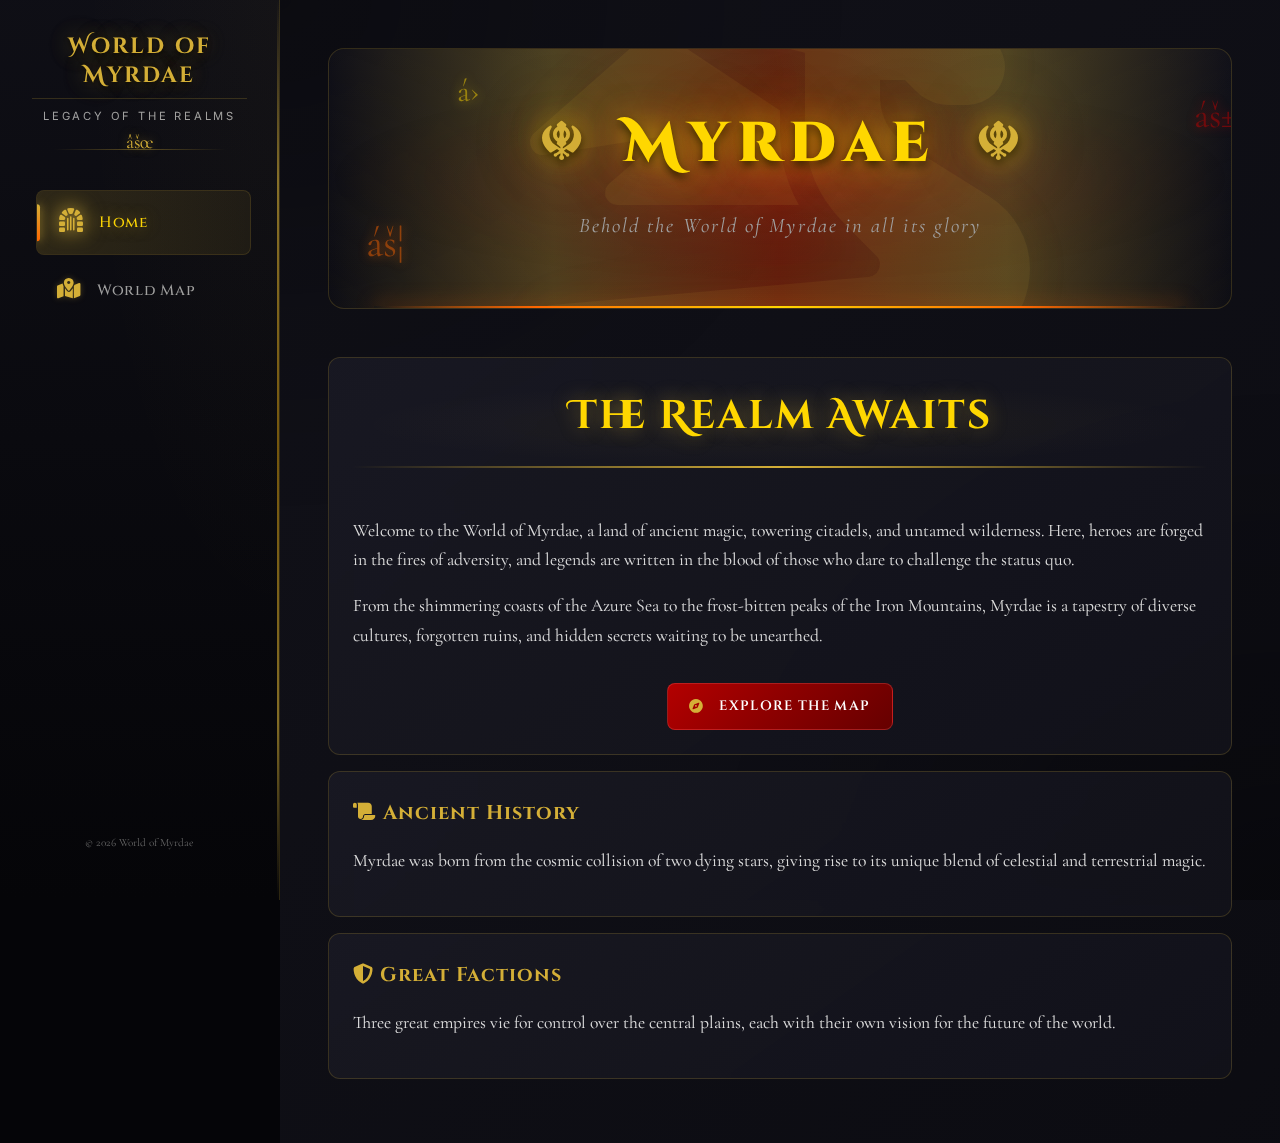
<file: index.html>
<!DOCTYPE html>
<html lang="en">

<head>
  <meta charset="UTF-8">
  <meta name="viewport" content="width=device-width, initial-scale=1.0">
  <meta name="description" content="World of Myrdae - A D&D Campaign World of Glory and Adventure">
  <title>World of Myrdae | Welcome</title>

  <!-- Fonts -->
  <link rel="preconnect" href="https://fonts.googleapis.com">
  <link rel="preconnect" href="https://fonts.gstatic.com" crossorigin>
  <link
    href="https://fonts.googleapis.com/css2?family=Cinzel:wght@400;500;600;700;900&family=Cinzel+Decorative:wght@400;700;900&family=Cormorant+Garamond:ital,wght@0,400;0,500;0,600;0,700;1,400&family=Inter:wght@400;500;600;700&family=Simonetta:ital,wght@0,400;0,900;1,400;1,900&display=swap"
    rel="stylesheet">

  <!-- Font Awesome Icons -->
  <link rel="stylesheet" href="https://cdnjs.cloudflare.com/ajax/libs/font-awesome/6.5.1/css/all.min.css">

  <!-- Styles -->
  <link rel="stylesheet" href="css/styles.css">
  <link rel="stylesheet" href="css/dnd-theme.css">
</head>

<body>
  <!-- Ambient Floating Embers -->
  <div class="ambient-embers" aria-hidden="true">
    <div class="ember"></div>
    <div class="ember"></div>
    <div class="ember"></div>
    <div class="ember"></div>
    <div class="ember"></div>
    <div class="ember"></div>
    <div class="ember"></div>
    <div class="ember"></div>
    <div class="ember"></div>
    <div class="ember"></div>
    <div class="ember"></div>
    <div class="ember"></div>
    <div class="ember"></div>
    <div class="ember"></div>
    <div class="ember"></div>
  </div>

  <div class="app-container">
    <!-- Sidebar Navigation -->
    <div class="sidebar">
      <div class="logo">
        <h2>World of Myrdae</h2>
        <span>Legacy of the Realms</span>
      </div>
      <nav>
        <ul class="nav-menu">
          <li class="nav-item">
            <a href="index.html" class="nav-link active">
              <span class="nav-icon"><i class="fa-solid fa-dungeon"></i></span>
              Home
            </a>
          </li>
          <li class="nav-item">
            <a href="map.html" class="nav-link">
              <span class="nav-icon"><i class="fa-solid fa-map-location-dot"></i></span>
              World Map
            </a>
          </li>
        </ul>
      </nav>
      <div class="sidebar-footer" style="margin-top: auto;">
        <p style="font-size: 0.7rem; color: var(--color-text-muted); text-align: center;">&copy; 2026 World of Myrdae
        </p>
      </div>
    </div>

    <!-- Main Content -->
    <main class="main-content">
      <header class="page-header portal-header">
        <!-- SVG Effects -->
        <svg class="portal-svg-bg" viewBox="0 0 800 200" preserveAspectRatio="xMidYMid slice">
          <defs>
            <radialGradient id="bloodGlow" cx="50%" cy="50%" r="50%">
              <stop offset="0%" style="stop-color:#ff3333;stop-opacity:0.9" />
              <stop offset="100%" style="stop-color:#330000;stop-opacity:0" />
            </radialGradient>
            <filter id="intenseGlow" x="-50%" y="-50%" width="200%" height="200%">
              <feGaussianBlur stdDeviation="4" result="coloredBlur" />
              <feMerge>
                <feMergeNode in="coloredBlur" />
                <feMergeNode in="SourceGraphic" />
              </feMerge>
            </filter>
          </defs>
          <ellipse cx="400" cy="100" rx="350" ry="80" fill="url(#bloodGlow)" opacity="0.4" />
          <text class="floating-rune rune-1" x="80" y="160" fill="#ff6600" font-size="32"
            filter="url(#intenseGlow)">áš¦</text>
          <text class="floating-rune rune-2" x="720" y="60" fill="#cc0000" font-size="28"
            filter="url(#intenseGlow)">áš±</text>
          <text class="floating-rune rune-3" x="150" y="40" fill="#ffd700" font-size="24"
            filter="url(#intenseGlow)">á›</text>
        </svg>

        <div class="hero-dragon"><i class="fa-solid fa-dragon"></i></div>
        <h1><i class="fa-solid fa-khanda"></i> Myrdae <i class="fa-solid fa-khanda fa-flip-horizontal"></i></h1>
        <p class="page-subtitle">Behold the World of Myrdae in all its glory</p>
        <div class="portal-border-glow"></div>
      </header>

      <section class="card">
        <h2 class="section-header">The Realm Awaits</h2>
        <p>Welcome to the World of Myrdae, a land of ancient magic, towering citadels, and untamed wilderness. Here,
          heroes are forged in the fires of adversity, and legends are written in the blood of those who dare to
          challenge the status quo.</p>
        <p>From the shimmering coasts of the Azure Sea to the frost-bitten peaks of the Iron Mountains, Myrdae is a
          tapestry of diverse cultures, forgotten ruins, and hidden secrets waiting to be unearthed.</p>
        <div style="text-align: center; margin-top: 2rem;">
          <a href="map.html" class="btn btn-primary"><i class="fa-solid fa-compass"></i> Explore the Map</a>
        </div>
      </section>

      <div class="grid grid-2">
        <section class="card">
          <h3><i class="fa-solid fa-scroll"></i> Ancient History</h3>
          <p>Myrdae was born from the cosmic collision of two dying stars, giving rise to its unique blend of celestial
            and terrestrial magic.</p>
        </section>
        <section class="card">
          <h3><i class="fa-solid fa-shield-halved"></i> Great Factions</h3>
          <p>Three great empires vie for control over the central plains, each with their own vision for the future of
            the world.</p>
        </section>
      </div>
    </main>
  </div>
</body>

</html>
</file>
<file: css/styles.css>
/* ============================================
   WORLD OF MYRDAE - PREMIUM FANTASY THEME
   ============================================ */

/* Self-hosted Simonetta font */
@font-face {
  font-family: 'Simonetta';
  src: url('../fonts/Simonetta/Simonetta-Regular.ttf') format('truetype');
  font-weight: 400;
  font-style: normal;
  font-display: swap;
}

@font-face {
  font-family: 'Simonetta';
  src: url('../fonts/Simonetta/Simonetta-Italic.ttf') format('truetype');
  font-weight: 400;
  font-style: italic;
  font-display: swap;
}

@font-face {
  font-family: 'Simonetta';
  src: url('../fonts/Simonetta/Simonetta-Black.ttf') format('truetype');
  font-weight: 900;
  font-style: normal;
  font-display: swap;
}

@import url('https://fonts.googleapis.com/css2?family=Cinzel+Decorative:wght@400;700;900&family=Cinzel:wght@400;500;600;700;900&family=Cormorant+Garamond:ital,wght@0,400;0,500;0,600;0,700;1,400;1,500&family=Inter:wght@400;500;600;700&display=swap');

/* ---------- CSS Custom Properties ---------- */
:root {
  /* Premium Color Palette */
  --color-bg-abyss: #050508;
  --color-bg-dark: #0a0a0f;
  --color-bg-medium: #12121a;
  --color-bg-light: #1a1a25;
  --color-bg-card: #15151f;

  /* Accent Colors */
  --color-gold-bright: #ffd700;
  --color-gold: #d4af37;
  --color-gold-dark: #b8860b;
  --color-gold-dim: #8b7355;

  --color-crimson: #dc143c;
  --color-blood: #8b0000;
  --color-ember: #ff4500;
  --color-fire: #ff6600;

  /* Text Colors */
  --color-text-bright: #f5f5f5;
  --color-text-primary: #e0e0e0;
  --color-text-secondary: #a0a0a0;
  --color-text-muted: #666;
  --color-text-gold: #d4af37;

  /* Borders */
  --color-border: rgba(212, 175, 55, 0.2);
  --color-border-bright: rgba(212, 175, 55, 0.5);

  /* Premium Typography */
  --font-display: 'Cinzel Decorative', 'Cinzel', serif;
  --font-heading: 'Cinzel', serif;
  --font-body: 'Cormorant Garamond', serif;
  --font-ui: 'Inter', sans-serif;

  /* Spacing */
  --space-xs: 0.25rem;
  --space-sm: 0.5rem;
  --space-md: 1rem;
  --space-lg: 1.5rem;
  --space-xl: 2rem;
  --space-2xl: 3rem;

  /* Premium Shadows */
  --shadow-glow-gold: 0 0 20px rgba(212, 175, 55, 0.3), 0 0 40px rgba(212, 175, 55, 0.1);
  --shadow-glow-fire: 0 0 30px rgba(255, 69, 0, 0.4), 0 0 60px rgba(139, 0, 0, 0.2);
  --shadow-card: 0 8px 32px rgba(0, 0, 0, 0.6), 0 2px 8px rgba(0, 0, 0, 0.4);
  --shadow-card-hover: 0 16px 48px rgba(0, 0, 0, 0.7), 0 0 30px rgba(212, 175, 55, 0.15);
}

/* ---------- Font Awesome Icon Styling ---------- */
.nav-icon i,
.character-avatar i,
.stat-icon i,
.link-icon i,
h1 i,
h2 i,
h4 i,
.btn i,
.char-tab i,
.char-modal-avatar i {
  color: var(--color-gold);
  transition: all 0.3s ease;
}

.character-avatar i {
  font-size: 2.2rem;
  filter: drop-shadow(0 0 10px rgba(212, 175, 55, 0.4));
}

.char-modal-avatar i {
  font-size: 3.5rem;
  filter: drop-shadow(0 0 15px rgba(212, 175, 55, 0.5));
}

.stat-icon i {
  font-size: 1.5rem;
  margin-bottom: 0.5rem;
  display: block;
}

.link-icon i {
  font-size: 1.3rem;
}

h1 i {
  font-size: 0.7em;
  margin: 0 0.3em;
  vertical-align: middle;
}

h2 i {
  font-size: 0.85em;
  margin-right: 0.5rem;
}

h4 i {
  margin-right: 0.5rem;
  font-size: 0.9em;
}

.btn i {
  margin-right: 0.4rem;
}

.char-tab i {
  margin-right: 0.4rem;
  font-size: 0.85em;
}

.player-star {
  color: var(--color-gold) !important;
  font-size: 0.6em;
  margin-left: 0.3rem;
  vertical-align: super;
}

/* Hover effects for icons */
.nav-link:hover i,
.character-card:hover .character-avatar i,
.btn:hover i {
  filter: drop-shadow(0 0 8px rgba(212, 175, 55, 0.6));
  transform: scale(1.1);
}

/* ---------- Reset & Base ---------- */
*,
*::before,
*::after {
  box-sizing: border-box;
  margin: 0;
  padding: 0;
}

html {
  font-size: 16px;
  scroll-behavior: smooth;
}

body {
  font-family: var(--font-body);
  font-size: 1.1rem;
  line-height: 1.7;
  color: var(--color-text-primary);
  background: var(--color-bg-abyss);
  min-height: 100vh;
  overflow-x: hidden;
  position: relative;
}

/* Immersive Background */
body::before {
  content: '';
  position: fixed;
  top: 0;
  left: 0;
  right: 0;
  bottom: 0;
  background:
    radial-gradient(ellipse at 20% 20%, rgba(139, 0, 0, 0.08) 0%, transparent 50%),
    radial-gradient(ellipse at 80% 80%, rgba(212, 175, 55, 0.05) 0%, transparent 50%),
    radial-gradient(ellipse at 50% 50%, rgba(20, 20, 35, 0.9) 0%, transparent 100%),
    linear-gradient(180deg, #050508 0%, #0a0a12 50%, #08080d 100%);
  pointer-events: none;
  z-index: -2;
}

/* Animated fog/mist overlay */
body::after {
  content: '';
  position: fixed;
  top: 0;
  left: 0;
  right: 0;
  bottom: 0;
  background:
    url("data:image/svg+xml,%3Csvg viewBox='0 0 400 400' xmlns='http://www.w3.org/2000/svg'%3E%3Cfilter id='noiseFilter'%3E%3CfeTurbulence type='fractalNoise' baseFrequency='0.8' numOctaves='4' stitchTiles='stitch'/%3E%3C/filter%3E%3Crect width='100%25' height='100%25' filter='url(%23noiseFilter)'/%3E%3C/svg%3E");
  opacity: 0.03;
  pointer-events: none;
  z-index: -1;
}

/* ---------- Layout ---------- */
.app-container {
  display: flex;
  min-height: 100vh;
  max-width: 1800px;
  margin: 0 auto;
  position: relative;
}

/* ============================================
   PREMIUM SIDEBAR
   ============================================ */
.sidebar {
  width: 280px;
  background: linear-gradient(180deg,
      rgba(15, 15, 22, 0.98) 0%,
      rgba(10, 10, 15, 0.99) 50%,
      rgba(5, 5, 8, 1) 100%);
  border-right: 1px solid var(--color-border);
  padding: var(--space-xl);
  display: flex;
  flex-direction: column;
  position: sticky;
  top: 0;
  height: 100vh;
  z-index: 100;
  overflow-y: auto;
}

/* Ornate sidebar border */
.sidebar::before {
  content: '';
  position: absolute;
  top: 0;
  right: 0;
  width: 2px;
  height: 100%;
  background: linear-gradient(180deg,
      transparent 0%,
      var(--color-gold) 20%,
      var(--color-gold-dark) 50%,
      var(--color-gold) 80%,
      transparent 100%);
  opacity: 0.6;
}

/* Sidebar inner glow */
.sidebar::after {
  content: '';
  position: absolute;
  top: 0;
  left: 0;
  right: 0;
  bottom: 0;
  background: radial-gradient(ellipse at 100% 0%, rgba(212, 175, 55, 0.03) 0%, transparent 50%);
  pointer-events: none;
}

/* Logo Section */
.logo {
  text-align: center;
  padding-bottom: var(--space-xl);
  margin-bottom: var(--space-xl);
  position: relative;
}

/* Ornate divider under logo */
.logo::after {
  content: 'âšœ';
  position: absolute;
  bottom: 0;
  left: 50%;
  transform: translateX(-50%);
  font-size: 1.2rem;
  color: var(--color-gold);
  text-shadow: 0 0 10px rgba(212, 175, 55, 0.5);
}

.logo::before {
  content: '';
  position: absolute;
  bottom: 8px;
  left: 10%;
  right: 10%;
  height: 1px;
  background: linear-gradient(90deg,
      transparent,
      rgba(212, 175, 55, 0.4),
      transparent);
}

.logo h2 {
  font-family: var(--font-display);
  font-size: 1.4rem;
  font-weight: 700;
  color: var(--color-gold);
  letter-spacing: 0.1em;
  text-shadow:
    0 0 20px rgba(212, 175, 55, 0.4),
    0 0 40px rgba(212, 175, 55, 0.2),
    0 2px 4px rgba(0, 0, 0, 0.8);
  margin-bottom: var(--space-xs);
  line-height: 1.3;
}

.logo span {
  display: block;
  font-family: var(--font-ui);
  font-size: 0.7rem;
  color: var(--color-text-secondary);
  text-transform: uppercase;
  letter-spacing: 0.25em;
  margin-top: var(--space-sm);
}

/* Navigation */
.nav-menu {
  list-style: none;
  display: flex;
  flex-direction: column;
  gap: var(--space-xs);
}

.nav-link {
  display: flex;
  align-items: center;
  gap: var(--space-md);
  padding: 0.85rem var(--space-lg);
  color: var(--color-text-secondary);
  text-decoration: none;
  font-family: var(--font-heading);
  font-size: 0.95rem;
  font-weight: 500;
  letter-spacing: 0.05em;
  border-radius: 8px;
  transition: all 0.4s cubic-bezier(0.4, 0, 0.2, 1);
  position: relative;
  overflow: hidden;
  border: 1px solid transparent;
}

/* Hover glow effect */
.nav-link::before {
  content: '';
  position: absolute;
  inset: 0;
  background: linear-gradient(90deg,
      rgba(212, 175, 55, 0.1) 0%,
      rgba(212, 175, 55, 0.05) 50%,
      transparent 100%);
  opacity: 0;
  transition: opacity 0.3s ease;
}

/* Active indicator bar */
.nav-link::after {
  content: '';
  position: absolute;
  left: 0;
  top: 50%;
  transform: translateY(-50%);
  width: 3px;
  height: 0;
  background: linear-gradient(180deg, var(--color-gold), var(--color-fire));
  border-radius: 0 3px 3px 0;
  transition: height 0.3s ease;
  box-shadow: 0 0 10px var(--color-gold);
}

.nav-link:hover,
.nav-link.active {
  color: var(--color-gold);
  background: rgba(212, 175, 55, 0.08);
  border-color: rgba(212, 175, 55, 0.15);
  transform: translateX(4px);
}

.nav-link:hover::before,
.nav-link.active::before {
  opacity: 1;
}

.nav-link:hover::after,
.nav-link.active::after {
  height: 60%;
}

.nav-link.active {
  color: var(--color-gold-bright);
  text-shadow: 0 0 15px rgba(212, 175, 55, 0.5);
}

.nav-icon {
  font-size: 1.3rem;
  transition: all 0.3s ease;
  filter: drop-shadow(0 0 3px rgba(212, 175, 55, 0.3));
}

.nav-link:hover .nav-icon,
.nav-link.active .nav-icon {
  transform: scale(1.15);
  filter: drop-shadow(0 0 8px rgba(212, 175, 55, 0.6));
}

.sidebar-footer {
  margin-top: auto;
  padding-top: var(--space-xl);
}

/* ============================================
   MAIN CONTENT
   ============================================ */
.main-content {
  flex: 1;
  padding: var(--space-2xl);
  background: linear-gradient(135deg,
      rgba(18, 18, 26, 0.95) 0%,
      rgba(12, 12, 18, 0.98) 100%);
  position: relative;
  overflow-y: auto;
}

/* Subtle corner vignette */
.main-content::before {
  content: '';
  position: fixed;
  top: 0;
  left: 280px;
  right: 0;
  bottom: 0;
  background:
    radial-gradient(ellipse at 0% 0%, rgba(0, 0, 0, 0.3) 0%, transparent 40%),
    radial-gradient(ellipse at 100% 100%, rgba(0, 0, 0, 0.3) 0%, transparent 40%);
  pointer-events: none;
  z-index: 0;
}

/* ============================================
   DRAMATIC HERO HEADER
   ============================================ */
.page-header {
  text-align: center;
  padding: var(--space-2xl) var(--space-xl);
  margin-bottom: var(--space-2xl);
  position: relative;
  z-index: 1;
}

.portal-header {
  background:
    radial-gradient(ellipse at 50% 80%, rgba(139, 0, 0, 0.15) 0%, transparent 60%),
    radial-gradient(ellipse at 50% 20%, rgba(212, 175, 55, 0.08) 0%, transparent 50%),
    linear-gradient(180deg, rgba(20, 20, 30, 0.5) 0%, transparent 100%);
  border-radius: 16px;
  border: 1px solid var(--color-border);
  overflow: hidden;
}

/* Animated border glow */
.portal-header::before {
  content: '';
  position: absolute;
  inset: -2px;
  background: linear-gradient(90deg,
      transparent,
      rgba(212, 175, 55, 0.3),
      rgba(255, 69, 0, 0.3),
      rgba(212, 175, 55, 0.3),
      transparent);
  border-radius: 18px;
  z-index: -1;
  animation: borderShimmer 4s ease-in-out infinite;
}

@keyframes borderShimmer {

  0%,
  100% {
    opacity: 0.5;
  }

  50% {
    opacity: 1;
  }
}

.page-header h1 {
  font-family: var(--font-display);
  font-size: 3.5rem;
  font-weight: 900;
  color: var(--color-gold-bright);
  letter-spacing: 0.15em;
  margin-bottom: var(--space-md);
  text-shadow:
    0 0 30px rgba(255, 215, 0, 0.6),
    0 0 60px rgba(255, 140, 0, 0.4),
    0 0 90px rgba(139, 0, 0, 0.3),
    0 4px 8px rgba(0, 0, 0, 0.9);
  animation: titleGlow 3s ease-in-out infinite alternate;
  position: relative;
  z-index: 2;
}

@keyframes titleGlow {
  0% {
    text-shadow:
      0 0 30px rgba(255, 215, 0, 0.6),
      0 0 60px rgba(255, 140, 0, 0.4),
      0 0 90px rgba(139, 0, 0, 0.3),
      0 4px 8px rgba(0, 0, 0, 0.9);
  }

  100% {
    text-shadow:
      0 0 40px rgba(255, 215, 0, 0.8),
      0 0 80px rgba(255, 140, 0, 0.5),
      0 0 120px rgba(139, 0, 0, 0.4),
      0 4px 8px rgba(0, 0, 0, 0.9);
  }
}

.page-subtitle {
  font-family: var(--font-body);
  font-style: italic;
  font-size: 1.3rem;
  color: var(--color-text-secondary);
  letter-spacing: 0.1em;
  position: relative;
  z-index: 2;
}

/* SVG Background Effects */
.portal-svg-bg {
  position: absolute;
  top: 0;
  left: 0;
  width: 100%;
  height: 100%;
  pointer-events: none;
  opacity: 0.5;
}

/* Dragons */
.portal-dragon-left,
.portal-dragon-right {
  position: absolute;
  width: 100px;
  height: 100px;
  top: 50%;
  transform: translateY(-50%);
  opacity: 0.8;
  animation: dragonFloat 4s ease-in-out infinite;
  filter: drop-shadow(0 0 15px rgba(255, 69, 0, 0.5));
}

.portal-dragon-left {
  left: 3%;
}

.portal-dragon-right {
  right: 3%;
}

.dragon-svg.mirrored {
  transform: scaleX(-1);
}

@keyframes dragonFloat {

  0%,
  100% {
    transform: translateY(-50%) translateX(0);
  }

  50% {
    transform: translateY(-55%) translateX(8px);
  }
}

.portal-border-glow {
  position: absolute;
  bottom: 0;
  left: 5%;
  right: 5%;
  height: 2px;
  background: linear-gradient(90deg,
      transparent,
      var(--color-fire) 20%,
      var(--color-gold-bright) 50%,
      var(--color-fire) 80%,
      transparent);
  animation: borderPulse 2s ease-in-out infinite;
  box-shadow: 0 0 20px var(--color-fire);
}

@keyframes borderPulse {

  0%,
  100% {
    opacity: 0.7;
  }

  50% {
    opacity: 1;
  }
}

/* ============================================
   TYPOGRAPHY
   ============================================ */
h2,
h3,
h4 {
  font-family: var(--font-heading);
  color: var(--color-gold);
  margin-bottom: var(--space-md);
  letter-spacing: 0.05em;
}

h2 {
  font-size: 1.6rem;
  font-weight: 600;
  padding-bottom: var(--space-sm);
  border-bottom: 1px solid var(--color-border);
  display: flex;
  align-items: center;
  gap: var(--space-sm);
}

h3 {
  font-size: 1.25rem;
}

p {
  margin-bottom: var(--space-md);
}

/* Selection */
::selection {
  background: rgba(212, 175, 55, 0.3);
  color: var(--color-text-bright);
}

/* ============================================
   PREMIUM STAT CARDS
   ============================================ */
.stats-grid {
  display: grid;
  grid-template-columns: repeat(auto-fit, minmax(200px, 1fr));
  gap: var(--space-lg);
  margin-bottom: var(--space-2xl);
  position: relative;
  z-index: 1;
}

.stat-card {
  text-align: center;
  padding: var(--space-xl) var(--space-lg);
  background: linear-gradient(145deg,
      rgba(25, 25, 35, 0.95) 0%,
      rgba(15, 15, 22, 0.98) 100%);
  border: 1px solid var(--color-border);
  border-radius: 16px;
  position: relative;
  overflow: hidden;
  transition: all 0.4s cubic-bezier(0.4, 0, 0.2, 1);
}

.stat-card:hover {
  transform: translateY(-8px) scale(1.02);
  border-color: var(--color-border-bright);
  box-shadow: var(--shadow-card-hover);
}

.stat-value {
  font-family: var(--font-display);
  font-size: 3rem;
  font-weight: 900;
  color: var(--color-gold-bright);
  text-shadow: 0 0 30px rgba(212, 175, 55, 0.5);
  line-height: 1;
  margin-bottom: var(--space-sm);
}

.stat-label {
  font-family: var(--font-ui);
  font-size: 0.8rem;
  font-weight: 600;
  color: var(--color-text-secondary);
  text-transform: uppercase;
  letter-spacing: 0.15em;
}

/* ============================================
   PREMIUM CARDS (BASE)
   ============================================ */
.card {
  background: linear-gradient(145deg,
      rgba(25, 25, 35, 0.9) 0%,
      rgba(18, 18, 26, 0.95) 100%);
  backdrop-filter: blur(10px);
  -webkit-backdrop-filter: blur(10px);
  border: 1px solid var(--color-border);
  border-radius: 12px;
  padding: var(--space-lg);
  margin-bottom: var(--space-md);
  transition: all 0.4s cubic-bezier(0.4, 0, 0.2, 1);
  position: relative;
  overflow: hidden;
}

.card:hover {
  transform: translateY(-4px);
  border-color: rgba(212, 175, 55, 0.3);
  box-shadow: var(--shadow-card-hover);
}

/* ============================================
   PREMIUM BUTTONS
   ============================================ */
.btn {
  display: inline-flex;
  align-items: center;
  justify-content: center;
  gap: var(--space-sm);
  padding: 0.8em 1.6em;
  font-family: var(--font-heading);
  font-size: 0.85rem;
  font-weight: 600;
  text-transform: uppercase;
  letter-spacing: 0.1em;
  text-decoration: none;
  border-radius: 8px;
  cursor: pointer;
  transition: all 0.3s cubic-bezier(0.4, 0, 0.2, 1);
  border: none;
  position: relative;
  overflow: hidden;
}

.btn-primary {
  background: linear-gradient(135deg, #b30000 0%, #8b0000 50%, #660000 100%);
  color: white;
  border: 1px solid rgba(255, 100, 100, 0.3);
}

.btn-secondary {
  background: rgba(30, 30, 40, 0.9);
  color: var(--color-text-secondary);
  border: 1px solid var(--color-border);
}

.btn-secondary:hover {
  background: rgba(212, 175, 55, 0.1);
  color: var(--color-gold);
  border-color: rgba(212, 175, 55, 0.4);
}

/* ============================================
   MAP STYLES
   ============================================ */
.map-container {
  width: 100%;
  overflow: hidden;
  border: 2px solid var(--color-gold);
  border-radius: 8px;
  background: var(--color-bg-dark);
  position: relative;
  cursor: grab;
}

.map-image {
  width: 100%;
  height: auto;
  display: block;
  display: block;
  will-change: transform;
  z-index: 1;
}

.map-controls {
  position: absolute;
  bottom: var(--space-md);
  right: var(--space-md);
  display: flex;
  gap: var(--space-sm);
  z-index: 10;
}

/* ============================================
   SVG MAP OVERLAY
   ============================================ */
.map-overlay {
  position: absolute;
  top: 0;
  left: 0;
  pointer-events: none;
  will-change: transform;
  z-index: 5;
}

/* --- Coordinate tracker --- */
.map-coords {
  position: absolute;
  bottom: 0.75rem;
  left: 0.75rem;
  z-index: 100;
  background: rgba(5, 5, 10, 0.85);
  border: 1px solid rgba(212, 175, 55, 0.5);
  border-radius: 6px;
  padding: 0.35rem 0.75rem;
  font-family: 'JetBrains Mono', 'Consolas', 'Courier New', monospace;
  font-size: 0.8rem;
  color: #ffd700;
  letter-spacing: 0.05em;
  pointer-events: none;
  user-select: none;
  text-shadow: 0 0 8px rgba(255, 215, 0, 0.3);
}

/* --- Marker dots --- */
.marker-dot {
  fill: #d4af37;
  stroke: rgba(0, 0, 0, 0.6);
  stroke-width: 1.5;
  transition: r 0.2s ease, fill 0.2s ease;
}

.marker-glow {
  fill: rgba(212, 175, 55, 0);
  transition: fill 0.2s ease;
}

.marker-group:hover .marker-dot {
  fill: #ffd700;
}

.marker-group:hover .marker-glow {
  fill: rgba(212, 175, 55, 0.25);
}

/* Type-specific marker colors */
.marker-type-city .marker-dot {
  fill: #ffd700;
  stroke: #30250b;
  stroke-width: 2;
}

.marker-type-port .marker-dot {
  fill: #4da6ff;
  stroke: rgba(0, 0, 0, 0.6);
}

.marker-type-ruins .marker-dot {
  fill: #999;
  stroke: rgba(0, 0, 0, 0.6);
}

.marker-type-landmark .marker-dot {
  fill: #ff6600;
  stroke: rgba(0, 0, 0, 0.6);
}

.marker-type-pass .marker-dot {
  fill: #aaa;
  stroke: rgba(0, 0, 0, 0.6);
}

.marker-type-city:hover .marker-glow {
  fill: rgba(255, 215, 0, 0.3);
}

.marker-type-port:hover .marker-glow {
  fill: rgba(77, 166, 255, 0.25);
}

.marker-type-ruins:hover .marker-glow {
  fill: rgba(150, 150, 150, 0.25);
}

.marker-type-landmark:hover .marker-glow {
  fill: rgba(255, 102, 0, 0.25);
}

/* --- Marker labels --- */
/* --- Marker labels --- */
.marker-label {
  fill: #3e2723;
  /* Dark Brown */
  font-family: 'Inter', sans-serif;
  font-weight: 700;
  paint-order: stroke fill;
  stroke: rgba(255, 255, 255, 0.6);
  /* White Glow (60% Opacity) */
  stroke-width: 3px;
  stroke-linejoin: round;
}

/* --- Region labels --- */
.region-label {
  fill: #3e2723;
  /* Dark Brown to match markers */
  font-family: 'Cinzel', serif;
  font-style: italic;
  font-weight: 700;
  letter-spacing: 0.15em;
  text-transform: uppercase;
  paint-order: stroke fill;
  stroke: rgba(255, 255, 255, 0.6);
  /* White Glow (60% Opacity) */
  stroke-width: 4px;
  stroke-linejoin: round;
  transition: fill 0.2s ease;
}

.region-label:hover {
  fill: #5d4037;
}

.region-type-mountain {
  fill: rgba(180, 160, 140, 0.5);
}

.region-type-forest {
  fill: rgba(80, 160, 80, 0.5);
}

.region-type-mountain:hover {
  fill: rgba(180, 160, 140, 0.8);
}

.region-type-mountain:hover {
  fill: rgba(180, 160, 140, 0.8);
}

.region-type-forest:hover {
  fill: rgba(80, 160, 80, 0.8);
}

/* Specific Style: Region Type (Inner White, Outer Brown) */
/* Specific Style: Region Type (Inner White, Outer Brown) */
.region-type-region,
.marker-type-region .marker-label {
  fill: #f5e6c4;
  /* Sandy Off-White */
  stroke: #3e2723;
  stroke-width: 4px;
}

.region-type-region:hover,
.marker-type-region:hover .marker-label {
  fill: #f0f0f0;
  stroke: #5d4037;
}

/* Specific Style: Water Type (Inner White, Outer Light Blue) */
/* Specific Style: Water Type (Inner White, Outer Light Blue) */
.region-type-water,
.marker-type-water .marker-label {
  fill: #ffffff;
  stroke: #87CEFA;
  /* Light Sky Blue */
  stroke-width: 4px;
}

.region-type-water:hover,
.marker-type-water:hover .marker-label {
  fill: #f0f0f0;
  stroke: #00BFFF;
  /* Deep Sky Blue */
}

/* Specific Style: POI Type (Inner White, Outer Brown Glow) */
.marker-type-poi .marker-label {
  fill: #faf3e0;
  /* Light Sandy/Cream */
  stroke: #3e2723;
  /* Dark Brown (Base Outline) */
  stroke-width: 2px;
  /* Thinner, sharper outline */
  filter: drop-shadow(0 0 3px #3e2723);
  /* Dispersed Glow */
  font-weight: 600;
}

.marker-type-poi:hover .marker-label {
  fill: #f0f0f0;
  stroke: #5d4037;
}

/* Specific Style: Nature Type (Transparent Inner, Grey Outline) */
.region-type-nature,
.marker-type-nature .marker-label {
  fill: transparent;
  stroke: #808080;
  /* Grey */
  stroke-width: 1px;
  filter: drop-shadow(2px 2px 2px rgba(0, 0, 0, 0.8));
}

.region-type-nature:hover,
.marker-type-nature:hover .marker-label {
  stroke: #a0a0a0;
  /* Lighter Grey */
  fill: rgba(255, 255, 255, 0.05);
}

/* --- Tooltip --- */
.map-tooltip {
  position: fixed;
  z-index: 10000;
  background: linear-gradient(145deg, rgba(20, 20, 30, 0.97) 0%, rgba(10, 10, 15, 0.99) 100%);
  border: 1px solid rgba(212, 175, 55, 0.6);
  border-radius: 8px;
  padding: 0.75rem 1rem;
  max-width: 280px;
  pointer-events: none;
  box-shadow:
    0 0 15px rgba(212, 175, 55, 0.15),
    0 8px 32px rgba(0, 0, 0, 0.6);
  backdrop-filter: blur(8px);
}

.tooltip-header {
  display: flex;
  align-items: center;
  gap: 0.5rem;
  margin-bottom: 0.3rem;
}

.tooltip-icon {
  font-size: 1.1rem;
}

.tooltip-name {
  font-family: 'Cinzel', serif;
  font-size: 1rem;
  font-weight: 700;
  color: #ffd700;
  text-shadow: 0 0 10px rgba(255, 215, 0, 0.3);
}

.tooltip-type {
  font-family: 'Inter', sans-serif;
  font-size: 0.7rem;
  color: #a0a0a0;
  text-transform: uppercase;
  letter-spacing: 0.1em;
  margin-bottom: 0.4rem;
  padding-bottom: 0.4rem;
  border-bottom: 1px solid rgba(212, 175, 55, 0.2);
}

.tooltip-desc {
  font-family: 'Cormorant Garamond', serif;
  font-size: 0.95rem;
  color: #d0d0d0;
  line-height: 1.4;
}

.tooltip-details {
  font-family: 'Cormorant Garamond', serif;
  font-size: 0.85rem;
  color: #888;
  font-style: italic;
  margin-top: 0.3rem;
}

/* ============================================
   RESPONSIVE
   ============================================ */
@media (max-width: 768px) {
  .app-container {
    flex-direction: column;
  }

  .sidebar {
    width: 100%;
    height: auto;
    position: static;
    border-right: none;
    border-bottom: 2px solid var(--color-gold);
  }

  .main-content {
    padding: var(--space-lg);
  }

  .nav-menu {
    flex-direction: row;
    flex-wrap: wrap;
    justify-content: center;
  }
}
</file>
<file: css/dnd-theme.css>
/* D&D Experience Enhancements for World of Myrdae */

/* 1. Dragon Hero Graphic */
.hero-dragon {
    position: absolute;
    top: 50%;
    left: 50%;
    transform: translate(-50%, -50%);
    font-size: 25rem;
    color: var(--color-gold);
    opacity: 0.1;
    z-index: 0;
    pointer-events: none;
    filter: drop-shadow(0 0 30px rgba(212, 175, 55, 0.4));
    animation: dragonBreath 8s ease-in-out infinite;
}

@keyframes dragonBreath {
    0%, 100% {
        opacity: 0.1;
        transform: translate(-50%, -50%) scale(1);
        filter: drop-shadow(0 0 30px rgba(212, 175, 55, 0.4));
    }
    50% {
        opacity: 0.15;
        transform: translate(-50%, -50%) scale(1.05);
        filter: drop-shadow(0 0 50px rgba(212, 175, 55, 0.6));
    }
}

/* 2. Dungeon Texture Overlay */
body::before {
    content: "";
    position: fixed;
    top: 0;
    left: 0;
    width: 100%;
    height: 100%;
    background-image: url("data:image/svg+xml,%3Csvg width='42' height='44' viewBox='0 0 42 44' xmlns='http://www.w3.org/2000/svg'%3E%3Cg id='Page-1' fill='none' fill-rule='evenodd'%3E%3Cg id='brick-wall' fill='%23000000' fill-opacity='0.4'%3E%3Cpath d='M0 0h42v44H0V0zm1 1h40v20H1V1zM0 22h20v20H0V22zm22 0h20v20H22V22z'/%3E%3C/g%3E%3C/g%3E%3C/svg%3E");
    pointer-events: none;
    z-index: -1;
    opacity: 0.3;
    mix-blend-mode: overlay;
}

/* 3. Thematic Dividers */
hr {
    border: 0;
    height: 2px;
    background-image: linear-gradient(to right, transparent, var(--color-gold), transparent);
    margin: var(--space-xl) 0;
    position: relative;
    overflow: visible;
}

hr::after {
    content: "\f6cf"; /* fa-dice-d20 */
    font-family: "Font Awesome 6 Free";
    font-weight: 900;
    position: absolute;
    top: 50%;
    left: 50%;
    transform: translate(-50%, -50%);
    background: var(--color-bg-dark);
    padding: 0 10px;
    color: var(--color-gold);
    font-size: 1.2rem;
    text-shadow: 0 0 10px rgba(212, 175, 55, 0.5);
}

/* 4. Dungeon Section Headers */
.section-header {
    position: relative;
    z-index: 1;
    display: flex;
    align-items: center;
    justify-content: center;
    font-family: 'Cinzel Decorative', serif;
    font-size: 2.5rem;
    color: var(--color-gold-bright);
    margin-bottom: var(--space-2xl);
    padding-bottom: var(--space-md);
    text-shadow: 0 0 20px rgba(212, 175, 55, 0.4);
    border-bottom: 2px solid transparent;
    border-image: linear-gradient(90deg, transparent, var(--color-gold), transparent) 1;
    background: radial-gradient(ellipse at center, rgba(212, 175, 55, 0.05) 0%, transparent 70%);
}

/* Ambient Floating Embers */
.ambient-embers {
  position: fixed;
  top: 0;
  left: 0;
  width: 100%;
  height: 100%;
  pointer-events: none;
  z-index: 0;
  overflow: hidden;
}

.ember {
  position: absolute;
  width: 4px;
  height: 4px;
  background: radial-gradient(circle, #ff6600 0%, #ff3300 50%, transparent 100%);
  border-radius: 50%;
  opacity: 0;
  animation: emberRise linear infinite;
  box-shadow: 0 0 6px #ff4500, 0 0 12px #ff6600;
}

@keyframes emberRise {
  0% { transform: translateY(100vh) translateX(0) scale(1); opacity: 0; }
  10% { opacity: 0.8; }
  90% { opacity: 0.6; }
  100% { transform: translateY(-20vh) translateX(50px) scale(0.3); opacity: 0; }
}

.ember:nth-child(1) { left: 5%; animation-duration: 12s; animation-delay: 0s; }
.ember:nth-child(2) { left: 15%; animation-duration: 14s; animation-delay: 2s; width: 3px; height: 3px; }
.ember:nth-child(3) { left: 25%; animation-duration: 11s; animation-delay: 4s; }
.ember:nth-child(4) { left: 35%; animation-duration: 15s; animation-delay: 1s; width: 5px; height: 5px; }
.ember:nth-child(5) { left: 45%; animation-duration: 13s; animation-delay: 3s; }
.ember:nth-child(6) { left: 55%; animation-duration: 12s; animation-delay: 5s; width: 3px; height: 3px; }
.ember:nth-child(7) { left: 65%; animation-duration: 14s; animation-delay: 2s; }
.ember:nth-child(8) { left: 75%; animation-duration: 11s; animation-delay: 4s; width: 4px; height: 4px; }
.ember:nth-child(9) { left: 85%; animation-duration: 13s; animation-delay: 1s; }
.ember:nth-child(10) { left: 95%; animation-duration: 15s; animation-delay: 3s; width: 3px; height: 3px; }
</file>
